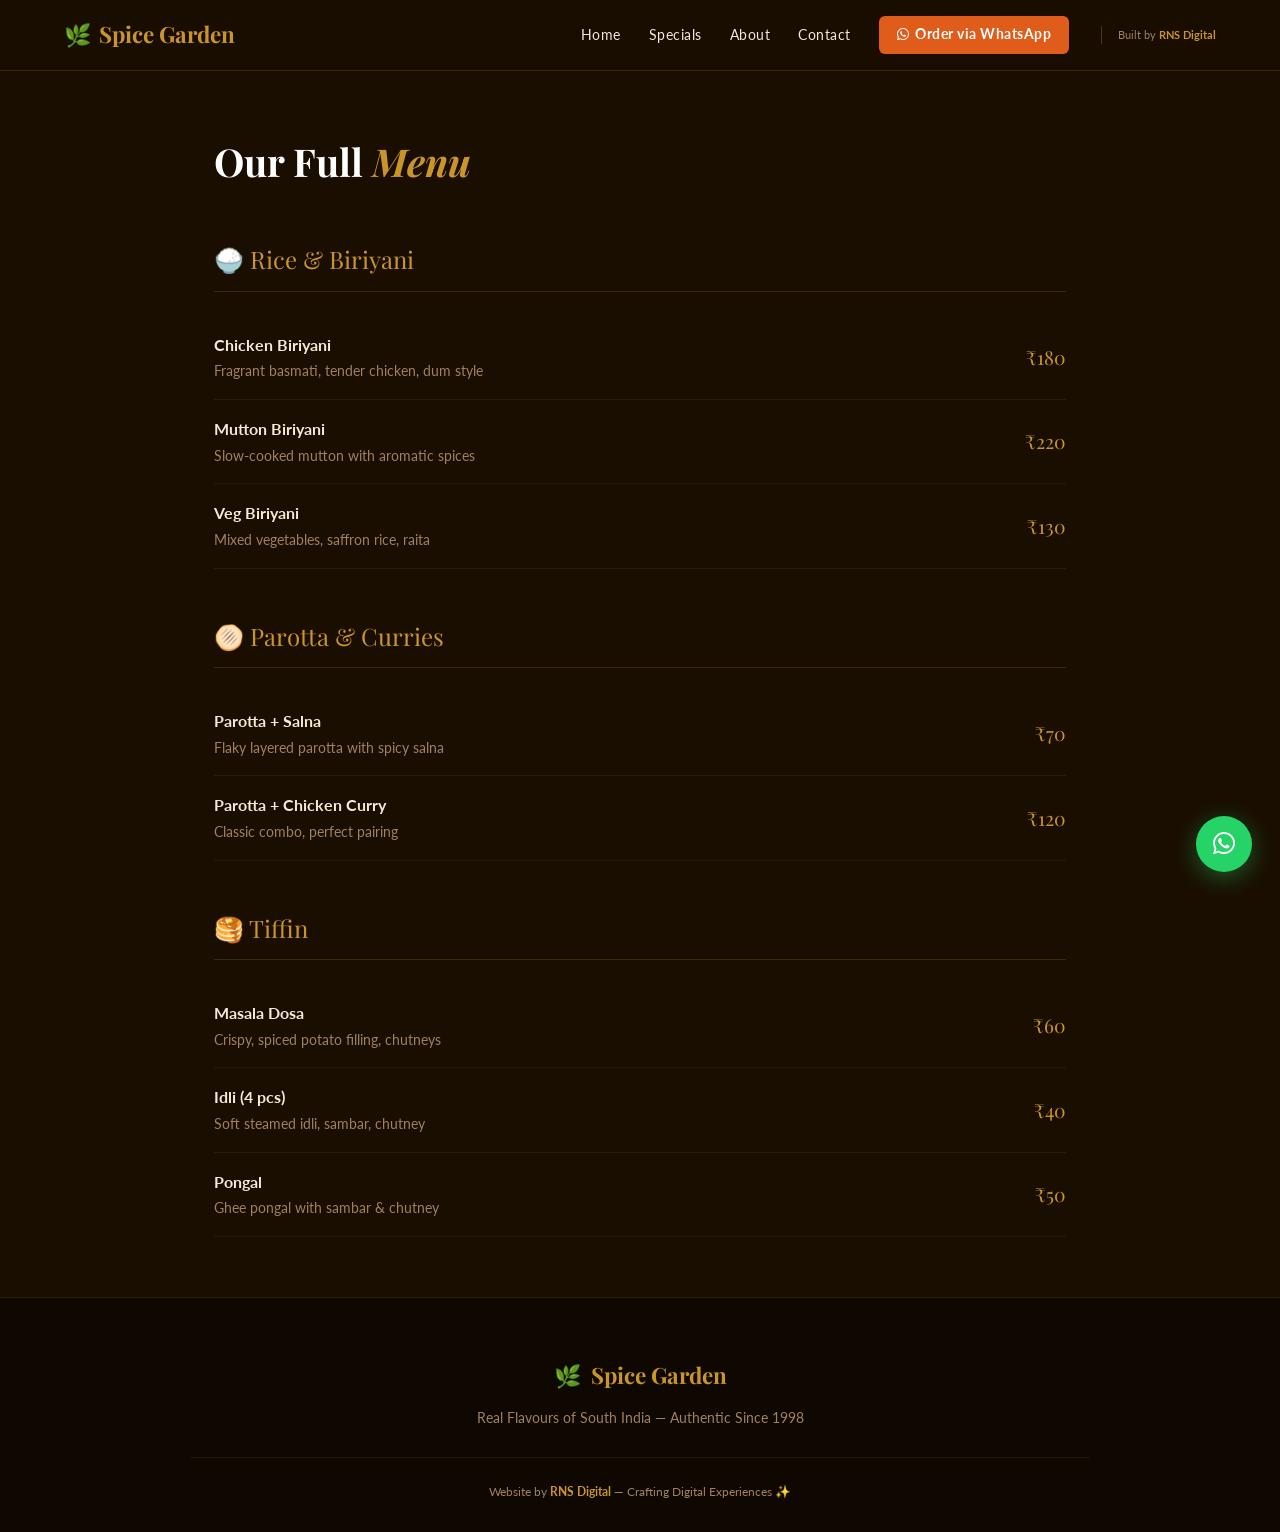
<file: pages/menu.html>
<!DOCTYPE html>
<html lang="en">
<head>
  <meta charset="UTF-8"/>
  <meta name="viewport" content="width=device-width, initial-scale=1.0"/>
  <title>Menu – Spice Garden</title>
  <link rel="stylesheet" href="../css/style.css"/>
  <link href="https://fonts.googleapis.com/css2?family=Playfair+Display:ital,wght@0,700;1,600&family=Lato:wght@300;400;700&display=swap" rel="stylesheet"/>
  <link rel="stylesheet" href="https://cdnjs.cloudflare.com/ajax/libs/font-awesome/6.4.0/css/all.min.css"/>
  <style>
    .menu-page { max-width: 900px; margin: 60px auto; padding: 0 24px; }
    .menu-category { margin-bottom: 48px; }
    .category-title {
      font-family: 'Playfair Display', serif;
      color: #c9952a;
      font-size: 1.5rem;
      border-bottom: 1px solid rgba(201,149,42,0.2);
      padding-bottom: 12px;
      margin-bottom: 24px;
    }
    .menu-item {
      display: flex;
      justify-content: space-between;
      align-items: center;
      padding: 16px 0;
      border-bottom: 1px solid rgba(255,255,255,0.05);
    }
    .item-info h4 { color: #f5e9d5; margin-bottom: 4px; }
    .item-info p { color: #a08060; font-size: 0.85rem; }
    .item-price { color: #c9952a; font-family: 'Playfair Display', serif; font-size: 1.2rem; }
  </style>
</head>
<body>

  <header class="site-header">
    <div class="header-inner">
      <div class="logo">
        <span class="logo-icon">🌿</span>
        <span class="logo-text">Spice Garden</span>
      </div>
      <nav class="nav-links">
        <a href="../index.html">Home</a>
        <a href="#">Specials</a>
        <a href="#">About</a>
        <a href="#">Contact</a>
        <a href="https://wa.me/919999999999" class="btn-whatsapp" target="_blank">
          <i class="fab fa-whatsapp"></i> Order via WhatsApp
        </a>
      </nav>
      <div class="built-by-header">Built by <strong>RNS Digital</strong></div>
    </div>
  </header>

  <div class="menu-page">
    <h1 class="section-title" style="text-align:left; margin-bottom: 48px;">Our Full <em>Menu</em></h1>

    <div class="menu-category">
      <div class="category-title">🍚 Rice & Biriyani</div>
      <div class="menu-item"><div class="item-info"><h4>Chicken Biriyani</h4><p>Fragrant basmati, tender chicken, dum style</p></div><span class="item-price">₹180</span></div>
      <div class="menu-item"><div class="item-info"><h4>Mutton Biriyani</h4><p>Slow-cooked mutton with aromatic spices</p></div><span class="item-price">₹220</span></div>
      <div class="menu-item"><div class="item-info"><h4>Veg Biriyani</h4><p>Mixed vegetables, saffron rice, raita</p></div><span class="item-price">₹130</span></div>
    </div>

    <div class="menu-category">
      <div class="category-title">🫓 Parotta & Curries</div>
      <div class="menu-item"><div class="item-info"><h4>Parotta + Salna</h4><p>Flaky layered parotta with spicy salna</p></div><span class="item-price">₹70</span></div>
      <div class="menu-item"><div class="item-info"><h4>Parotta + Chicken Curry</h4><p>Classic combo, perfect pairing</p></div><span class="item-price">₹120</span></div>
    </div>

    <div class="menu-category">
      <div class="category-title">🥞 Tiffin</div>
      <div class="menu-item"><div class="item-info"><h4>Masala Dosa</h4><p>Crispy, spiced potato filling, chutneys</p></div><span class="item-price">₹60</span></div>
      <div class="menu-item"><div class="item-info"><h4>Idli (4 pcs)</h4><p>Soft steamed idli, sambar, chutney</p></div><span class="item-price">₹40</span></div>
      <div class="menu-item"><div class="item-info"><h4>Pongal</h4><p>Ghee pongal with sambar & chutney</p></div><span class="item-price">₹50</span></div>
    </div>
  </div>

  <footer class="site-footer">
    <div class="footer-inner">
      <div class="footer-logo">
        <span class="logo-icon">🌿</span>
        <span class="logo-text">Spice Garden</span>
      </div>
      <p class="footer-tagline">Real Flavours of South India — Authentic Since 1998</p>
      <div class="footer-credit">
        Website by <strong>RNS Digital</strong> — Crafting Digital Experiences ✨
      </div>
    </div>
  </footer>

  <a href="https://wa.me/919999999999" class="whatsapp-float" target="_blank">
    <i class="fab fa-whatsapp"></i>
  </a>

</body>
</html>
</file>
<file: css/style.css>
/* =============================================
   SPICE GARDEN RESTAURANT — CSS
   Built by RNS Digital
   ============================================= */

:root {
  --bg-dark:      #1a0e00;
  --bg-card:      #2c1a08;
  --bg-card2:     #231205;
  --accent-gold:  #c9952a;
  --accent-orange:#e05c1a;
  --accent-green: #2e7d32;
  --text-light:   #f5e9d5;
  --text-muted:   #a08060;
  --white:        #ffffff;
  --font-display: 'Playfair Display', Georgia, serif;
  --font-body:    'Lato', sans-serif;
  --radius:       12px;
  --transition:   0.3s ease;
}

* { margin: 0; padding: 0; box-sizing: border-box; }

html { scroll-behavior: smooth; }

body {
  background-color: var(--bg-dark);
  color: var(--text-light);
  font-family: var(--font-body);
  font-size: 16px;
  line-height: 1.6;
}

/* =============================================
   HEADER
   ============================================= */
.site-header {
  position: sticky;
  top: 0;
  z-index: 100;
  background: rgba(26, 14, 0, 0.95);
  border-bottom: 1px solid rgba(201,149,42,0.2);
  backdrop-filter: blur(10px);
}

.header-inner {
  max-width: 1200px;
  margin: 0 auto;
  padding: 16px 24px;
  display: flex;
  align-items: center;
  gap: 24px;
}

.logo {
  display: flex;
  align-items: center;
  gap: 8px;
  text-decoration: none;
  flex-shrink: 0;
}

.logo-icon { font-size: 22px; }

.logo-text {
  font-family: var(--font-display);
  font-size: 1.4rem;
  color: var(--accent-gold);
  font-weight: 700;
}

.nav-links {
  display: flex;
  align-items: center;
  gap: 28px;
  margin-left: auto;
}

.nav-links a {
  color: var(--text-light);
  text-decoration: none;
  font-size: 0.9rem;
  letter-spacing: 0.5px;
  transition: color var(--transition);
}

.nav-links a:hover { color: var(--accent-gold); }

.btn-whatsapp {
  background: var(--accent-orange) !important;
  color: var(--white) !important;
  padding: 8px 18px;
  border-radius: 6px;
  font-weight: 700;
  font-size: 0.85rem !important;
  display: flex;
  align-items: center;
  gap: 6px;
  transition: background var(--transition), transform var(--transition);
}

.btn-whatsapp:hover {
  background: #c94f10 !important;
  transform: scale(1.03);
}

.built-by-header {
  font-size: 0.7rem;
  color: var(--text-muted);
  white-space: nowrap;
  border-left: 1px solid rgba(201,149,42,0.3);
  padding-left: 16px;
  margin-left: 8px;
}

.built-by-header strong { color: var(--accent-gold); }

/* =============================================
   HERO
   ============================================= */
.hero {
  max-width: 1200px;
  margin: 0 auto;
  padding: 80px 24px 100px;
  display: grid;
  grid-template-columns: 1fr 1fr;
  gap: 60px;
  align-items: center;
  min-height: 90vh;
  position: relative;
}

.badge {
  display: inline-flex;
  align-items: center;
  gap: 6px;
  border: 1px solid var(--accent-gold);
  color: var(--accent-gold);
  font-size: 0.75rem;
  padding: 6px 14px;
  border-radius: 999px;
  letter-spacing: 1.5px;
  font-weight: 700;
  margin-bottom: 24px;
}

.hero-title {
  font-family: var(--font-display);
  font-size: clamp(2.2rem, 4vw, 3.2rem);
  font-weight: 700;
  line-height: 1.2;
  color: var(--white);
  margin-bottom: 20px;
}

.hero-title em {
  color: var(--accent-gold);
  font-style: italic;
  font-weight: 600;
}

.hero-desc {
  color: var(--text-muted);
  font-size: 1rem;
  line-height: 1.8;
  max-width: 420px;
  margin-bottom: 36px;
}

.hero-btns {
  display: flex;
  gap: 16px;
  flex-wrap: wrap;
}

.btn-primary {
  background: var(--accent-orange);
  color: var(--white);
  padding: 12px 26px;
  border-radius: 8px;
  font-weight: 700;
  font-size: 0.95rem;
  text-decoration: none;
  display: inline-flex;
  align-items: center;
  gap: 8px;
  transition: background var(--transition), transform var(--transition);
}

.btn-primary:hover {
  background: #c94f10;
  transform: translateY(-2px);
}

.btn-outline {
  background: transparent;
  color: var(--text-light);
  padding: 12px 26px;
  border-radius: 8px;
  border: 1px solid rgba(245,233,213,0.3);
  font-weight: 600;
  font-size: 0.95rem;
  text-decoration: none;
  display: inline-flex;
  align-items: center;
  gap: 8px;
  transition: border-color var(--transition), color var(--transition);
}

.btn-outline:hover {
  border-color: var(--accent-gold);
  color: var(--accent-gold);
}

/* Hero Cards */
.hero-right {
  display: flex;
  flex-direction: column;
  gap: 20px;
}

.card {
  background: var(--bg-card);
  border: 1px solid rgba(201,149,42,0.15);
  border-radius: var(--radius);
  overflow: hidden;
  transition: transform var(--transition), box-shadow var(--transition);
}

.card:hover {
  transform: translateY(-4px);
  box-shadow: 0 12px 40px rgba(0,0,0,0.4);
}

.card-img-wrap {
  width: 100%;
  height: 140px;
  overflow: hidden;
}

.card-img {
  width: 100%;
  height: 100%;
  object-fit: cover;
  transition: transform 0.5s ease;
}

.card:hover .card-img {
  transform: scale(1.06);
}

.card-label {
  color: var(--accent-gold);
  font-size: 0.85rem;
  font-weight: 700;
  letter-spacing: 0.5px;
  margin-bottom: 10px;
  display: flex;
  align-items: center;
  gap: 8px;
  padding: 16px 24px 0;
}

.card-desc {
  color: var(--text-muted);
  font-size: 0.9rem;
  line-height: 1.6;
  margin-bottom: 14px;
  padding: 0 24px;
}

.card-price {
  font-family: var(--font-display);
  font-size: 1.8rem;
  font-weight: 700;
  color: var(--white);
  margin-bottom: 12px;
  padding: 0 24px;
}

.old-price {
  font-size: 1rem;
  color: var(--text-muted);
  text-decoration: line-through;
  font-weight: 400;
}

.tags {
  display: flex;
  gap: 8px;
  flex-wrap: wrap;
  padding: 0 24px 20px;
}

.tag {
  font-size: 0.7rem;
  font-weight: 700;
  padding: 4px 10px;
  border-radius: 4px;
  letter-spacing: 0.8px;
}

.tag.orange { background: rgba(224,92,26,0.25); color: #e87d40; }
.tag.red    { background: rgba(200,50,50,0.2);  color: #f07070; }
.tag.green  { background: rgba(46,125,50,0.25); color: #6fbf73; }

/* =============================================
   MENU SECTION
   ============================================= */
.menu-section {
  background: var(--bg-card2);
  padding: 80px 24px;
}

.section-title {
  font-family: var(--font-display);
  font-size: clamp(1.8rem, 3vw, 2.4rem);
  color: var(--white);
  text-align: center;
  margin-bottom: 48px;
}

.section-title em {
  color: var(--accent-gold);
  font-style: italic;
}

.menu-grid {
  display: grid;
  grid-template-columns: repeat(auto-fit, minmax(230px, 1fr));
  gap: 24px;
  max-width: 1100px;
  margin: 0 auto;
}

.menu-card {
  background: var(--bg-card);
  border: 1px solid rgba(201,149,42,0.12);
  border-radius: var(--radius);
  overflow: hidden;
  transition: transform var(--transition), border-color var(--transition), box-shadow var(--transition);
}

.menu-card:hover {
  transform: translateY(-6px);
  border-color: var(--accent-gold);
  box-shadow: 0 16px 40px rgba(0,0,0,0.5);
}

.menu-img-wrap {
  width: 100%;
  height: 180px;
  overflow: hidden;
}

.menu-img {
  width: 100%;
  height: 100%;
  object-fit: cover;
  transition: transform 0.5s ease;
}

.menu-card:hover .menu-img {
  transform: scale(1.08);
}

.menu-card-body {
  padding: 20px;
  text-align: center;
}

.menu-card h3 {
  font-family: var(--font-display);
  color: var(--white);
  font-size: 1.1rem;
  margin-bottom: 8px;
}

.menu-card p {
  color: var(--text-muted);
  font-size: 0.88rem;
  line-height: 1.5;
  margin-bottom: 14px;
}

.price {
  font-family: var(--font-display);
  color: var(--accent-gold);
  font-size: 1.3rem;
  font-weight: 700;
}

/* =============================================
   GALLERY
   ============================================= */
.gallery-section {
  padding: 80px 24px;
}

.gallery-grid {
  display: grid;
  grid-template-columns: repeat(3, 1fr);
  grid-template-rows: repeat(2, 220px);
  gap: 12px;
  max-width: 1100px;
  margin: 0 auto;
}

.gallery-item {
  background: var(--bg-card);
  border-radius: var(--radius);
  overflow: hidden;
  border: 1px solid rgba(201,149,42,0.1);
  transition: transform var(--transition), border-color var(--transition);
  cursor: pointer;
}

.gallery-item img {
  width: 100%;
  height: 100%;
  object-fit: cover;
  transition: transform 0.5s ease;
  display: block;
}

.gallery-item:hover {
  transform: scale(1.02);
  border-color: var(--accent-gold);
}

.gallery-item:hover img {
  transform: scale(1.08);
}

.g1 { grid-column: span 2; }
.g5 { grid-column: span 2; }

/* =============================================
   RESERVATION
   ============================================= */
.reservation-section {
  background: var(--bg-card2);
  padding: 80px 24px;
}

.reservation-box {
  max-width: 600px;
  margin: 0 auto;
  text-align: center;
  padding: 60px 40px;
  background: var(--bg-card);
  border-radius: 16px;
  border: 1px solid rgba(201,149,42,0.2);
}

.reservation-box h2 {
  font-family: var(--font-display);
  font-size: 2rem;
  color: var(--white);
  margin-bottom: 12px;
}

.reservation-box h2 em {
  color: var(--accent-gold);
  font-style: italic;
}

.reservation-box p {
  color: var(--text-muted);
  margin-bottom: 28px;
}

/* =============================================
   MAP
   ============================================= */
.map-section { padding: 80px 24px; }

.map-placeholder {
  max-width: 700px;
  margin: 0 auto;
  background: var(--bg-card);
  border: 1px solid rgba(201,149,42,0.15);
  border-radius: 16px;
  padding: 60px 40px;
  text-align: center;
}

.map-placeholder i {
  font-size: 2.5rem;
  color: var(--accent-orange);
  margin-bottom: 16px;
  display: block;
}

.map-placeholder p {
  color: var(--text-muted);
  margin-bottom: 24px;
  line-height: 1.8;
}

/* =============================================
   FOOTER
   ============================================= */
.site-footer {
  background: #0f0800;
  border-top: 1px solid rgba(201,149,42,0.15);
  padding: 60px 24px 30px;
}

.footer-inner {
  max-width: 900px;
  margin: 0 auto;
  text-align: center;
}

.footer-logo {
  display: flex;
  align-items: center;
  justify-content: center;
  gap: 10px;
  margin-bottom: 12px;
}

.footer-tagline {
  color: var(--text-muted);
  font-size: 0.9rem;
  margin-bottom: 28px;
}

.footer-links {
  display: flex;
  justify-content: center;
  gap: 28px;
  margin-bottom: 24px;
}

.footer-links a {
  color: var(--text-muted);
  text-decoration: none;
  font-size: 0.9rem;
  transition: color var(--transition);
}

.footer-links a:hover { color: var(--accent-gold); }

.footer-social {
  display: flex;
  justify-content: center;
  gap: 20px;
  margin-bottom: 32px;
}

.footer-social a {
  width: 40px;
  height: 40px;
  border-radius: 50%;
  border: 1px solid rgba(201,149,42,0.3);
  color: var(--text-muted);
  text-decoration: none;
  display: flex;
  align-items: center;
  justify-content: center;
  transition: border-color var(--transition), color var(--transition);
}

.footer-social a:hover {
  border-color: var(--accent-gold);
  color: var(--accent-gold);
}

.footer-credit {
  font-size: 0.78rem;
  color: var(--text-muted);
  border-top: 1px solid rgba(201,149,42,0.1);
  padding-top: 24px;
}

.footer-credit strong { color: var(--accent-gold); }

/* =============================================
   WHATSAPP FLOAT
   ============================================= */
.whatsapp-float {
  position: fixed;
  bottom: 28px;
  right: 28px;
  width: 56px;
  height: 56px;
  background: #25d366;
  color: white;
  border-radius: 50%;
  display: flex;
  align-items: center;
  justify-content: center;
  font-size: 1.6rem;
  text-decoration: none;
  box-shadow: 0 6px 24px rgba(37,211,102,0.4);
  z-index: 999;
  transition: transform var(--transition), box-shadow var(--transition);
  animation: pulse 2.5s infinite;
}

.whatsapp-float:hover {
  transform: scale(1.1);
  box-shadow: 0 10px 32px rgba(37,211,102,0.6);
}

@keyframes pulse {
  0%, 100% { box-shadow: 0 6px 24px rgba(37,211,102,0.4); }
  50%       { box-shadow: 0 6px 32px rgba(37,211,102,0.7); }
}

/* =============================================
   RESPONSIVE
   ============================================= */
@media (max-width: 900px) {
  .hero {
    grid-template-columns: 1fr;
    padding: 60px 20px;
    min-height: unset;
    gap: 40px;
  }

  .nav-links { display: none; }

  .gallery-grid {
    grid-template-columns: repeat(2, 1fr);
    grid-template-rows: unset;
  }

  .g1, .g5 { grid-column: span 1; }

  .built-by-header { display: none; }
}

@media (max-width: 480px) {
  .hero-title { font-size: 2rem; }
  .reservation-box { padding: 40px 20px; }
  .map-placeholder { padding: 40px 20px; }
}
</file>
